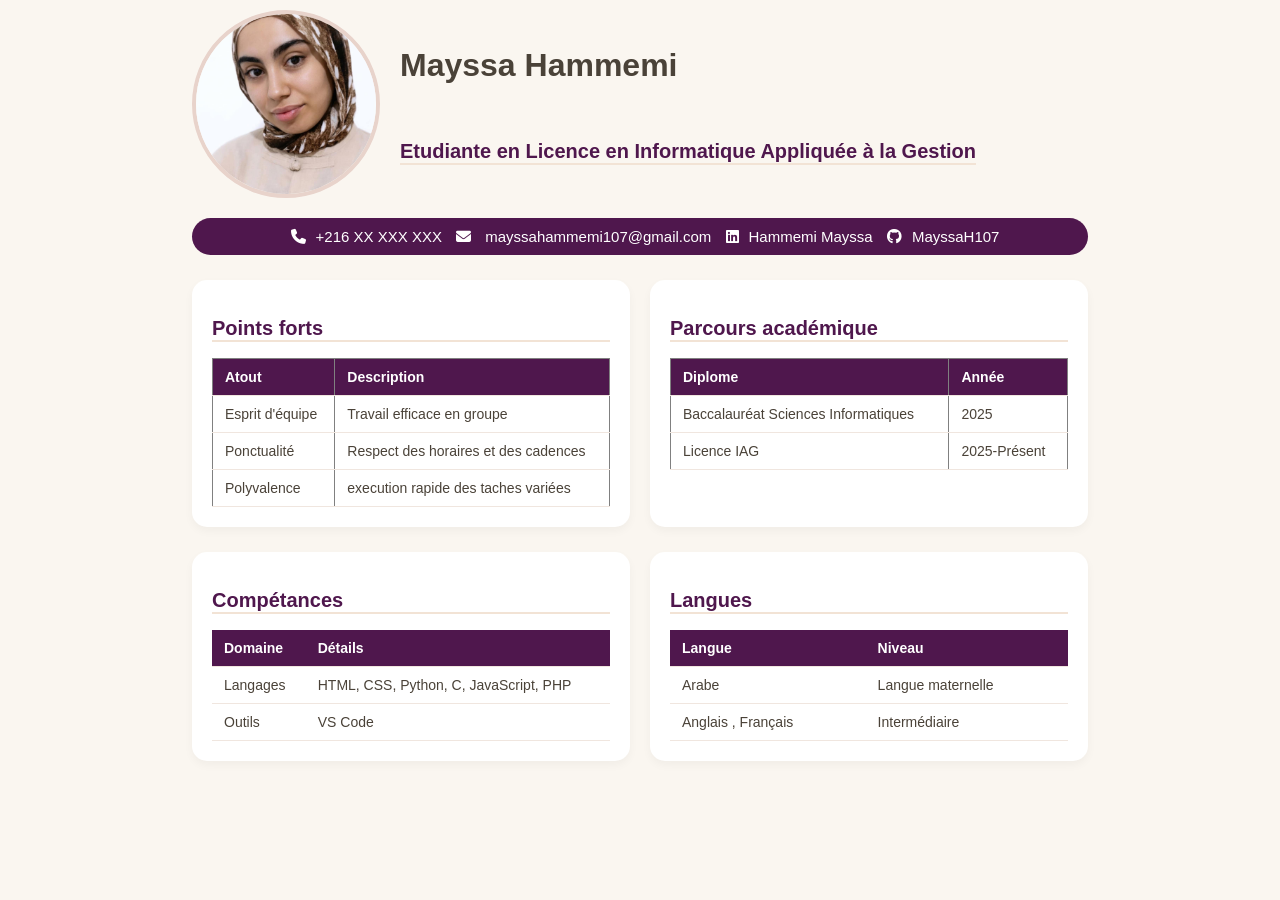
<file: index.html>
<!DOCTYPE html>
<html lang="en">
<head>
    <meta charset="UTF-8">
    <meta name="viewport" content="width=device-width, initial-scale=1.0">
    <title>My CV</title>
    <link rel="stylesheet" href="style.css">
    <link rel="stylesheet" href="https://cdnjs.cloudflare.com/ajax/libs/font-awesome/6.5.1/css/all.min.css">
</head>
<body>
    <div class="photoandname">
         <img src="profile.jpg" alt="profile">
        <div class="name"><h1>Mayssa Hammemi</h1><br>
        <h2>Etudiante en Licence en Informatique Appliquée à la Gestion</h2></div>
    </div>
        
            
            <P><i class="fa-solid fa-phone"></i>+216 XX XXX XXX
                <i class="fa-solid fa-envelope"></i> mayssahammemi107@gmail.com
                <i class="fa-brands fa-linkedin"></i>Hammemi Mayssa
                <i class="fa-brands fa-github"></i>MayssaH107
            </P>
            
        
    
    <div class="objectif">
        <div class="atout">
            <h2>Points forts</h2>
        <table border="1">
            <thead>
                <tr>
                    <td>Atout</td>
                    <td>Description</td>
                </tr>
            </thead>
            <tbody>
                <tr><td>Esprit d'équipe</td>
                <td>Travail efficace en groupe</td></tr>
                <tr>
                    <td>Ponctualité</td>
                    <td>Respect des horaires et des cadences</td>
                </tr>
                <tr>
                    <td>Polyvalence</td>
                    <td>execution rapide des taches variées</td>

                </tr>
            </tbody>
        </table>
        </div>
        <div class="academicBackground">
            <h2>Parcours académique</h2>
        <table border="1">
            <thead>
                <tr>
                    <td>Diplome</td>
                    <td>Année</td>
                </tr>
                
            </thead>
            <tbody>
                <tr>
                    <td>Baccalauréat Sciences Informatiques</td>
                    <td>2025</td>
                </tr>
                <tr>
                    <td>Licence IAG</td>
                    <td>2025-Présent</td>
                </tr>
            </tbody>
        </table>
        </div>
    </div>
    <div class="objectif">
        <div class="competances">
            <h2>Compétances</h2>
            <table>
                <thead>
                    <tr>
                        <td>Domaine</td>
                        <td>Détails</td>
                    </tr>
                </thead>
                <tbody>
                    <tr>
                        <td>Langages</td>
                        <td>HTML, CSS, Python, C, JavaScript, PHP</td>
                    </tr>
                    <tr>
                        <td>Outils</td>
                        <td>VS Code</td>
                    </tr>
                </tbody>
            </table>
        </div>
        <div class="lang">
            <h2>Langues</h2>
            <table>
                <thead>
                    <tr>
                        <td>Langue</td>
                        <td>Niveau</td>
                    </tr>
                </thead>
                <tbody>
                    <tr>
                        <td>Arabe</td>
                        <td>Langue maternelle</td>
                    </tr>
                    <tr>
                        <td>Anglais , Français</td>
                        <td>Intermédiaire</td>
                    </tr>
                </tbody>
            </table>
        </div>
    </div>

</body>
</html>
</file>
<file: style.css>
body{
    font-family: 'Segoe UI', Tahoma, Geneva, Verdana, sans-serif;
    background-color: #faf6f0;
    color: #4a4238;
    margin: auto;
    padding: 10px;
    width: 70%;
    
}
img{
    width: 180px;
    height: 180px;
    border-radius: 50%;
    border: 4px solid #e8d3cb;
    
    
}

.photoandname{
    display: flex;
    align-items: center;
    gap: 20px;
    margin-bottom: 20px;
    
}
p{
    background:#4f174d;
    color: white;
    text-align: center;
    padding: 10px;
    border-radius: 20px;
    font-size: 15px;
    
}
i{
    margin: 0 10px;
}
.objectif{
    display: flex;
    gap: 20px;
    margin-top: 25px;
}
.atout, .academicBackground, .lang, .competances{
    flex: 1;
    background-color: white;
    padding: 20px;
    border-radius: 15px;
    box-shadow: 0 4px 10px rgba(0,0,0,0.04);
}

h2{
    color: #4f174d;
    border-bottom: 2px solid #f2e3d5;
    font-size: 20px;
}
table{
    width: 100%;
    border-collapse: collapse;
    
}
thead{
    background-color: #4f174d;
    color:white;
    font-weight: bold;
}
td{
    padding: 10px 12px;
    border-bottom: 1px solid #f0e6df;
    font-size: 14px;
}
tbody tr:hover{
    background: #fdfaf7;
}
</file>
